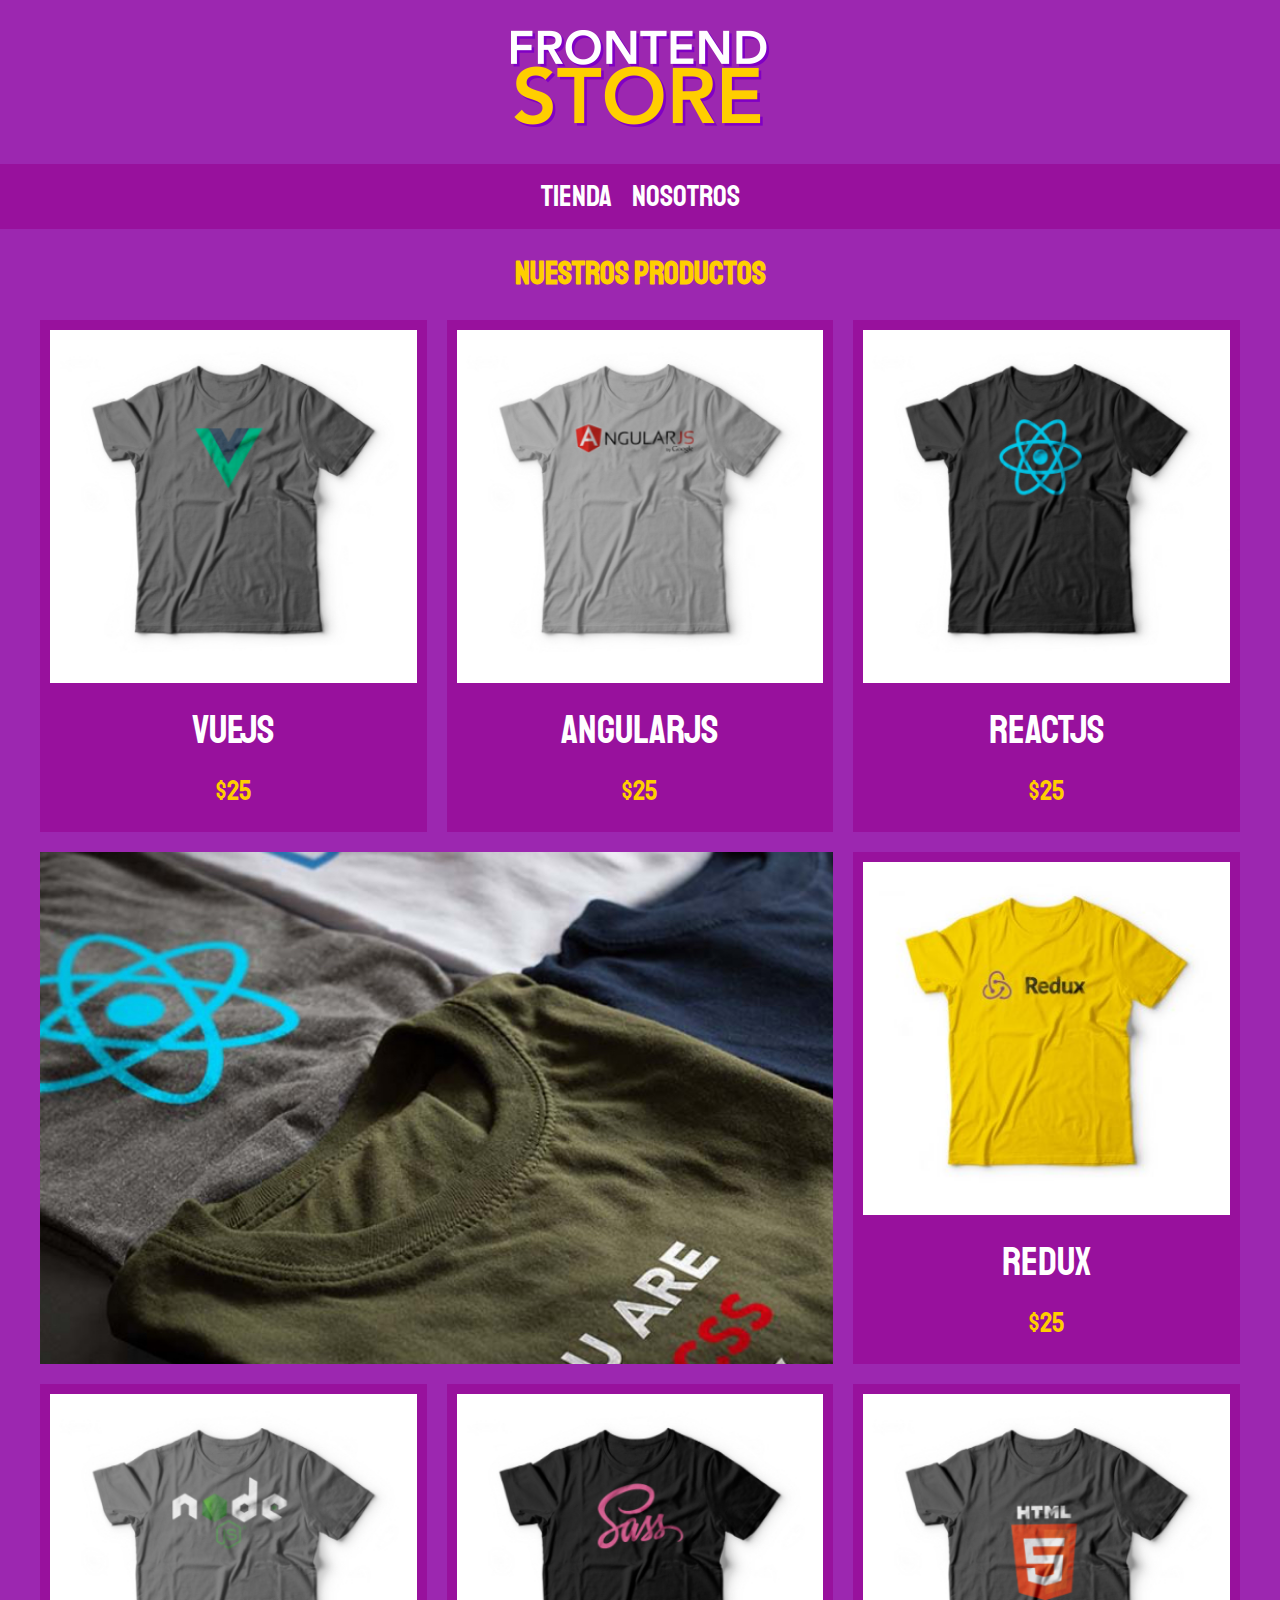
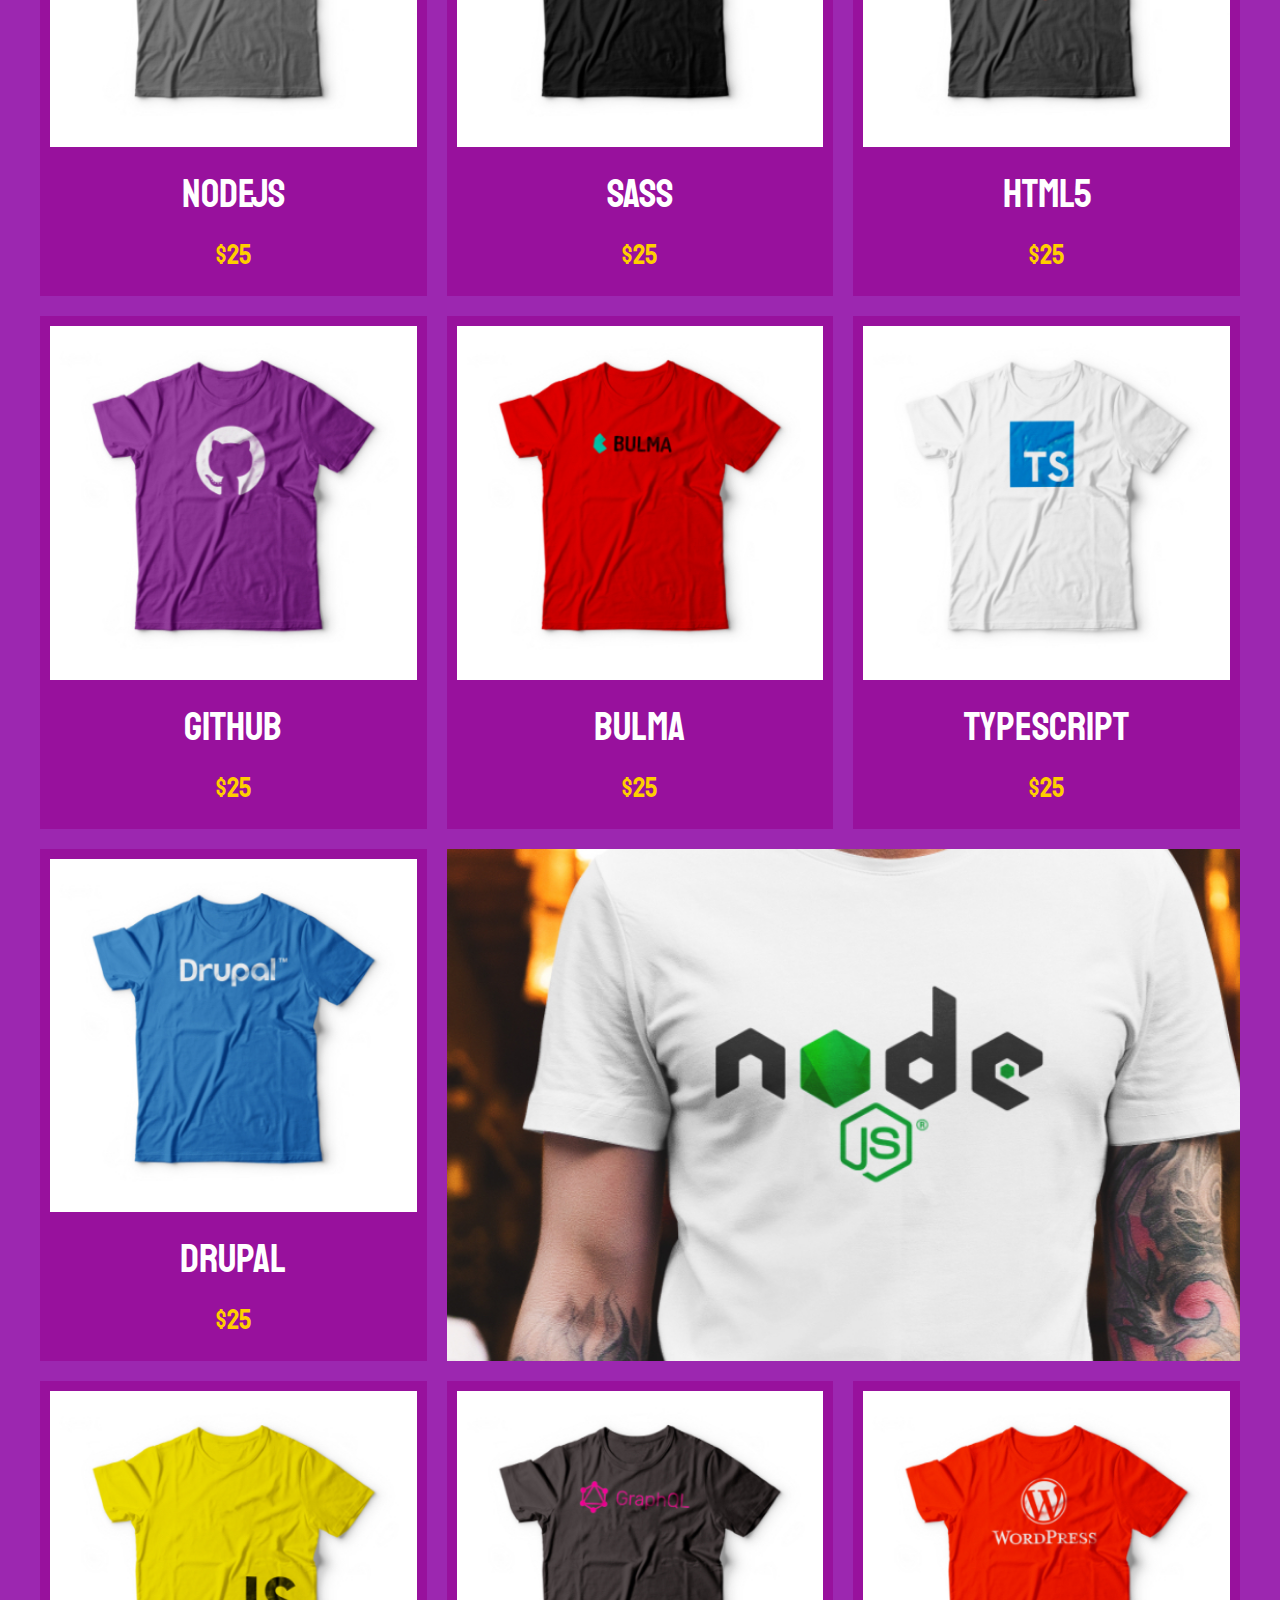
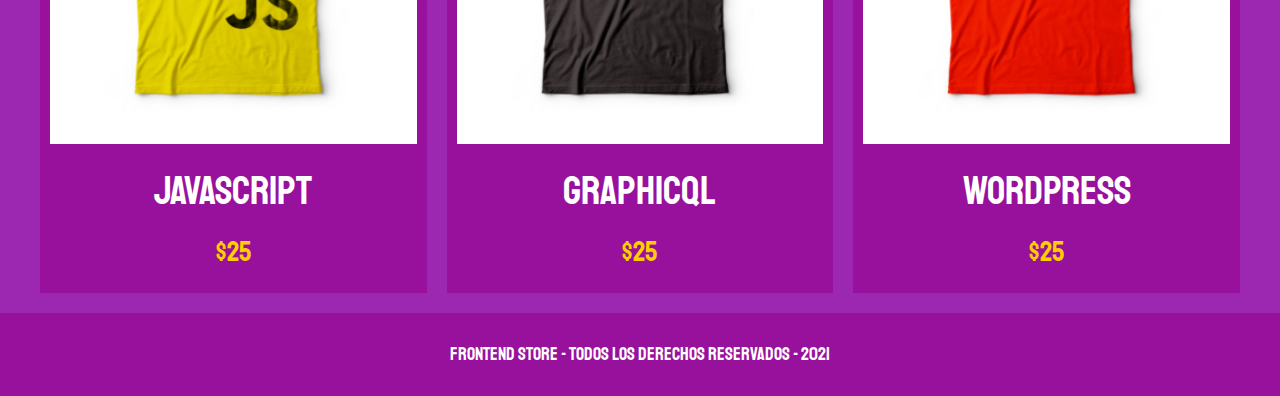
<file: index.html>
<!DOCTYPE html>
<html lang="en">
<head>
    <meta charset="UTF-8">
    <title>FrontEnd Store</title>
    <!--Google Fonts-->
    <link rel="preconnect" href="https://fonts.googleapis.com">
    <link rel="preconnect" href="https://fonts.gstatic.com" crossorigin>
    <link href="https://fonts.googleapis.com/css2?family=Outfit&family=Staatliches&display=swap" rel="stylesheet">
    <!--Stylesheets-->
    <link rel="stylesheet" href="/styles/styles.css">
    <link rel="stylesheet" href="/styles/normalize.css">
</head>
<body>

    <header class="header">
        <a href="/index.html">
            <img class="header__logo" src="/img/logo.png" alt="">
        </a>
    </header>

    <nav class="navigation">
        <a class="navigation__link" href="/index.html">Tienda</a>
        <a class="navigation__link" href="/nosotros.html">Nosotros</a>
    </nav>

    <!--Main Code-->
    <main class="container">
        <h1>Nuestros productos</h1>
        <!--Here It is going to be all the content-->
        <div class="grid">
            <div class="product">
                <a href="/producto.html">
                    <img class="product__image" src="/img/1.jpg" alt="">
                    <div class="product__info">
                        <p class="product__text">VueJS</p>
                        <p class="product__price">$25</p>
                    </div>
                </a>
            </div> <!--.product-->
            <div class="product">
                <a href="/producto.html">
                    <img class="product__image" src="/img/2.jpg" alt="">
                    <div class="product__info">
                        <p class="product__text">AngularJS</p>
                        <p class="product__price">$25</p>
                    </div>
                </a>
            </div> <!--.product-->
            <div class="product">
                <a href="/producto.html">
                    <img class="product__image" src="/img/3.jpg" alt="">
                    <div class="product__info">
                        <p class="product__text">ReactJS</p>
                        <p class="product__price">$25</p>
                    </div>
                </a>
            </div> <!--.product-->
            <div class="product">
                <a href="/producto.html">
                    <img class="product__image" src="/img/4.jpg" alt="">
                    <div class="product__info">
                        <p class="product__text">Redux</p>
                        <p class="product__price">$25</p>
                    </div>
                </a>
            </div> <!--.product-->
            <div class="product">
                <a href="/producto.html">
                    <img class="product__image" src="/img/5.jpg" alt="">
                    <div class="product__info">
                        <p class="product__text">NodeJS</p>
                        <p class="product__price">$25</p>
                    </div>
                </a>
            </div> <!--.product-->
            <div class="product">
                <a href="/producto.html">
                    <img class="product__image" src="/img/6.jpg" alt="">
                    <div class="product__info">
                        <p class="product__text">Sass</p>
                        <p class="product__price">$25</p>
                    </div>
                </a>
            </div> <!--.product-->
            
            <div class="product">
                <a href="/producto.html">
                    <img class="product__image" src="/img/7.jpg" alt="">
                    <div class="product__info">
                        <p class="product__text">HTML5</p>
                        <p class="product__price">$25</p>
                    </div>
                </a>
            </div> <!--.product-->
            <div class="product">
                <a href="/producto.html">
                    <img class="product__image" src="/img/8.jpg" alt="">
                    <div class="product__info">
                        <p class="product__text">Github</p>
                        <p class="product__price">$25</p>
                    </div>
                </a>
            </div> <!--.product-->
            <div class="product">
                <a href="/producto.html">
                    <img class="product__image" src="/img/9.jpg" alt="">
                    <div class="product__info">
                        <p class="product__text">Bulma</p>
                        <p class="product__price">$25</p>
                    </div>
                </a>
            </div> <!--.product-->
            <div class="product">
                <a href="/producto.html">
                    <img class="product__image" src="/img/10.jpg" alt="">
                    <div class="product__info">
                        <p class="product__text">Typescript</p>
                        <p class="product__price">$25</p>
                    </div>
                </a>
            </div> <!--.product-->
            <div class="product">
                <a href="/producto.html">
                    <img class="product__image" src="/img/11.jpg" alt="">
                    <div class="product__info">
                        <p class="product__text">Drupal</p>
                        <p class="product__price">$25</p>
                    </div>
                </a>
            </div> <!--.product-->
            <div class="product">
                <a href="/producto.html">
                    <img class="product__image" src="/img/12.jpg" alt="">
                    <div class="product__info">
                        <p class="product__text">Javascript</p>
                        <p class="product__price">$25</p>
                    </div>
                </a>
            </div> <!--.product-->
            <div class="product">
                <a href="/producto.html">
                    <img class="product__image" src="/img/13.jpg" alt="">
                    <div class="product__info">
                        <p class="product__text">GraphicQl</p>
                        <p class="product__price">$25</p>
                    </div>
                </a>
            </div> <!--.product-->
            <div class="product">
                <a href="/producto.html">
                    <img class="product__image" src="/img/14.jpg" alt="">
                    <div class="product__info">
                        <p class="product__text">WordPress</p>
                        <p class="product__price">$25</p>
                    </div>
                </a>
            </div> <!--.product-->
            <div class="graphic graphic--shirts"></div>
            <div class="graphic graphic--node"></div>
        </div>
    </main>


    <footer class="footer">
        <p class="footer__text">FrontEnd Store - Todos los derechos reservados - 2021</p>
    </footer>
    
</body>
</html>
</file>
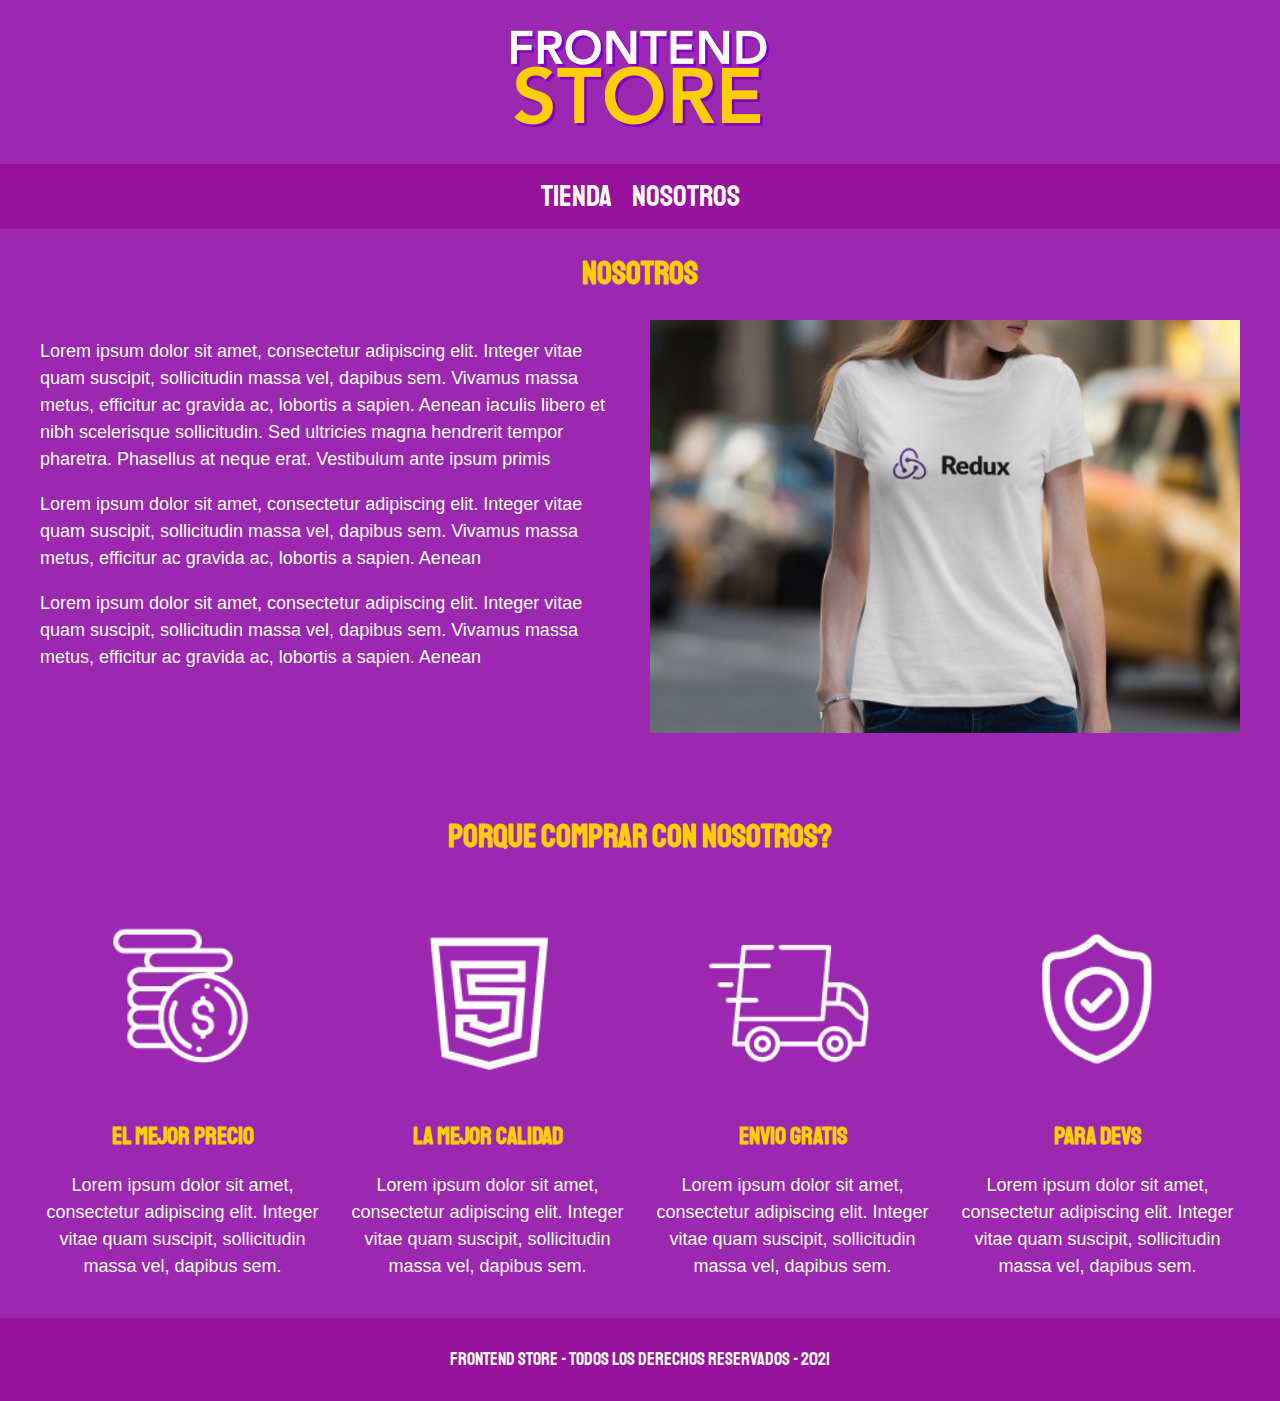
<file: nosotros.html>
<!DOCTYPE html>
<html lang="en">
<head>
    <meta charset="UTF-8">
    <title>FrontEnd Store</title>
    <!--Google Fonts-->
    <link rel="preconnect" href="https://fonts.googleapis.com">
    <link rel="preconnect" href="https://fonts.gstatic.com" crossorigin>
    <link href="https://fonts.googleapis.com/css2?family=Outfit&family=Staatliches&display=swap" rel="stylesheet">
    <!--Stylesheets-->
    <link rel="stylesheet" href="/styles/styles.css">
    <link rel="stylesheet" href="/styles/normalize.css">
</head>
<body>

    <header class="header">
        <a href="/index.html">
            <img class="header__logo" src="/img/logo.png" alt="">
        </a>
    </header>

    <nav class="navigation">
        <a class="navigation__link" href="/index.html">Tienda</a>
        <a class="navigation__link" href="/nosotros.html">Nosotros</a>
    </nav>

    <!--Main Code-->
    <main class="container">
        <h1>Nosotros</h1>

        <div class="nosotros">
            <div class="nosotros__contenido">
                <p>Lorem ipsum dolor sit amet, consectetur adipiscing 
                    elit. Integer vitae quam suscipit, sollicitudin 
                    massa vel, dapibus sem. Vivamus massa metus, 
                    efficitur ac gravida ac, lobortis a sapien. Aenean 
                    iaculis libero et nibh scelerisque sollicitudin.
                    Sed ultricies magna hendrerit tempor pharetra. 
                    Phasellus at neque erat. Vestibulum ante ipsum 
                    primis 
                </p>
                <p>
                    Lorem ipsum dolor sit amet, consectetur adipiscing 
                    elit. Integer vitae quam suscipit, sollicitudin 
                    massa vel, dapibus sem. Vivamus massa metus, 
                    efficitur ac gravida ac, lobortis a sapien. Aenean 
                </p>
                <p>
                    Lorem ipsum dolor sit amet, consectetur adipiscing 
                    elit. Integer vitae quam suscipit, sollicitudin 
                    massa vel, dapibus sem. Vivamus massa metus, 
                    efficitur ac gravida ac, lobortis a sapien. Aenean 
                </p>
            </div>
            <img src="/img/nosotros.jpg" alt="" class="nosotros__imagen">
        </div>
    </main>


    <section class="container comprar">
        <h2 class="comprar__titulo">Porque comprar con nosotros?</h2>        
        
        <div class="bloques">
            <div class="bloque">
                <img class="bloque__imagen" src="/img/icono_1.png" alt="">
                <h3 class="bloque__titulo">El mejor precio</h3>            
                <p>Lorem ipsum dolor sit amet, consectetur adipiscing 
                    elit. Integer vitae quam suscipit, sollicitudin 
                    massa vel, dapibus sem. </p>
            </div> <!--.bloque-->
            <div class="bloque">
                <img class="bloque__imagen" src="/img/icono_2.png" alt="">
                <h3 class="bloque__titulo">La mejor calidad</h3>            
                <p>Lorem ipsum dolor sit amet, consectetur adipiscing 
                    elit. Integer vitae quam suscipit, sollicitudin 
                    massa vel, dapibus sem. </p>
            </div> <!--.bloque-->
            <div class="bloque">
                <img class="bloque__imagen" src="/img/icono_3.png" alt="">
                <h3 class="bloque__titulo">Envio Gratis</h3>            
                <p>Lorem ipsum dolor sit amet, consectetur adipiscing 
                    elit. Integer vitae quam suscipit, sollicitudin 
                    massa vel, dapibus sem. </p>
            </div> <!--.bloque-->
            <div class="bloque">
                <img class="bloque__imagen" src="/img/icono_4.png" alt="">
                <h3 class="bloque__titulo">Para devs</h3>            
                <p>Lorem ipsum dolor sit amet, consectetur adipiscing 
                    elit. Integer vitae quam suscipit, sollicitudin 
                    massa vel, dapibus sem. </p>
            </div> <!--.bloque-->
        </div><!--.bloques-->
        
    </section>


    <footer class="footer">
        <p class="footer__text">FrontEnd Store - Todos los derechos reservados - 2021</p>
    </footer>
    
</body>
</html>
</file>
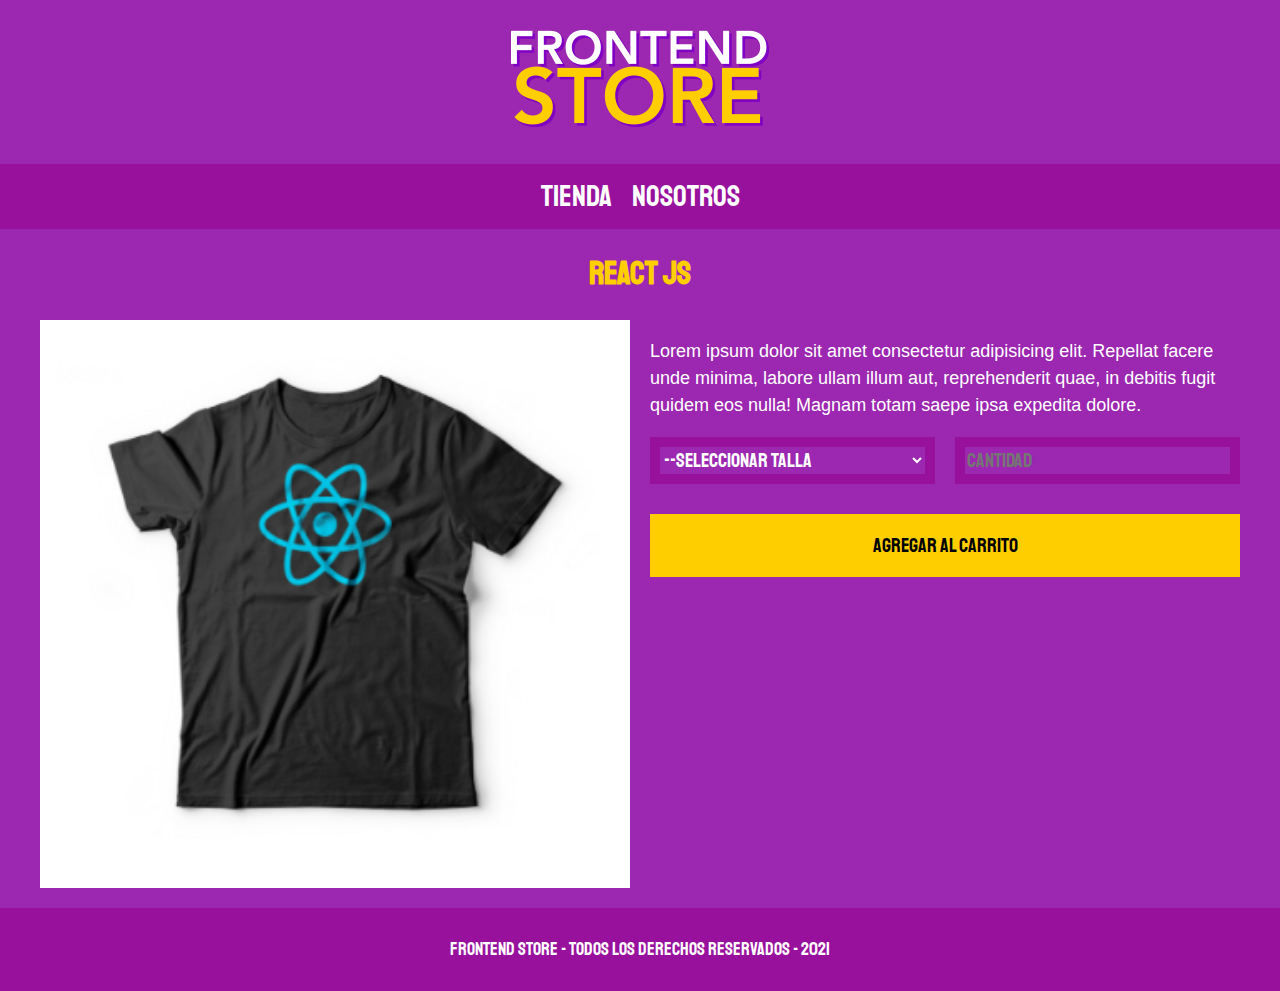
<file: producto.html>
<!DOCTYPE html>
<html lang="en">
<head>
    <meta charset="UTF-8">
    <title>FrontEnd Store</title>
    <!--Google Fonts-->
    <link rel="preconnect" href="https://fonts.googleapis.com">
    <link rel="preconnect" href="https://fonts.gstatic.com" crossorigin>
    <link href="https://fonts.googleapis.com/css2?family=Outfit&family=Staatliches&display=swap" rel="stylesheet">
    <!--Stylesheets-->
    <link rel="stylesheet" href="/styles/styles.css">
    <link rel="stylesheet" href="/styles/normalize.css">
</head>
<body>

    <header class="header">
        <a href="/index.html">
            <img class="header__logo" src="/img/logo.png" alt="">
        </a>
    </header>

    <nav class="navigation">
        <a class="navigation__link" href="/index.html">Tienda</a>
        <a class="navigation__link" href="/nosotros.html">Nosotros</a>
    </nav>

    <!--Main Code-->
    <main class="container">
        <h1>React JS</h1>

        <div class="camisa">
            <img src="/img/3.jpg" alt="">

            <div class="camisa__contenido">
                <p>Lorem ipsum dolor sit amet consectetur 
                    adipisicing elit. Repellat facere unde
                    minima, labore ullam illum aut, reprehenderit 
                    quae, in debitis fugit quidem eos nulla! Magnam 
                    totam saepe ipsa expedita dolore.
                </p>
                <form class="formulario">
                    <select class="formulario__campo">
                        <option disabled selected>--seleccionar talla</option>
                        <option>Small</option>
                        <option>Medium</option>
                        <option>Large</option>
                    </select>
                    <input class="formulario__campo" type="number" placeholder="cantidad" min="1">
                    <input class="formulario__submit" type="submit" value="agregar al carrito">
                </form>
            </div>
        </div>
    </main>


    <footer class="footer">
        <p class="footer__text">FrontEnd Store - Todos los derechos reservados - 2021</p>
    </footer>
    
</body>
</html>
</file>
<file: styles/styles.css>
:root{
    --primary: #9C27B0;
    --darkPrimary: #98119D;
    --second: #FFCE00;
    --darkSecond: rgb(233,287,2);
    --white: #FFF;
    --black: #000;

    --principalFont: 'Staatliches', cursive;
}
html{
    box-sizing: border-box;   
    font-size: 62.5%;
}
*,*:before,*:after{
    box-sizing: inherit;
}
/*Globals*/
body{
    background-color: var(--primary);
    font-size: 1.6rem;
    line-height: 1.5;
    height: 67%;
}
p{
    font-size: 1.8rem;
    font-family: Arial, Helvetica, sans-serif ;
    color: var(--white);
}
a{
    text-decoration: none;
}
img{
    width: 100%;
}
.container{
    max-width: 120rem;
    margin: 0 auto;
}
h1,h2,h3{
    text-align: center;
    color: var(--second);
    font-family: var(--principalFont);
}
h1{
    font-size: 4rem;
}
h2{
    font-size: 3.2rem;
}
h3{
    font-size: 2.4rem;
}
/*Header*/
.header{
    display: flex;
    justify-content: center;
}
.header__logo {
    margin: 3rem 0;
}
/*Navigation*/
.navigation{
    background-color: var(--darkPrimary);
    padding: 1rem 0;
    display: flex;
    justify-content: center;
    gap: 20px;
}
.navigation__link{
    font-family: var(--principalFont);
    color: var(--white);
    font-size: 3rem;
}
.navigation__link:hover{
    color: var(--second);
}

/*Product*/
.grid{
    display: grid;
    grid-template-columns: repeat(2,1fr);
    column-gap: 20px;
    row-gap: 20px;
}
@media(min-width:768px){
    .grid{
        grid-template-columns: repeat(3,1fr);
    }
}
.product{
    background-color: var(--darkPrimary);
    padding: 1rem;
}
.product__image{
    width: 100%;
    
}
.product__text{
    font-size: 40px;
}
.product__price{
    font-size: 28px;
    color: var(--second);
}
.product__text,
.product__price{
    font-family: var(--principalFont);
    margin: 10px 0;
    text-align: center;
}
.graphic{
    min-height: 300px;
    background-repeat: no-repeat;
    background-size: cover;
    grid-column: 1/3;
}
.graphic--shirts{
    /*In this way you can add a specific white space in your main 
    page*/
    grid-row: 2/3;
    background-image: url(/img/grafico1.jpg);
   
}
.graphic--node{
    background-image: url(/img/grafico2.jpg);
    grid-row: 8/9;
}
@media(min-width:768px){
    .graphic--node{
        grid-row: 5/6;
        grid-column: 2/4;
    }
}


/*Footer*/
.footer{
    background-color: var(--darkPrimary);
    padding: 1rem 0;
    margin-top: 20px;
}
.footer__text{
    text-align: center;
    font-family: var(--principalFont);
}

/*Pagina nosotros*/
.nosotros{
    display: grid;
    grid-template-rows: repeat(2,auto);
    
}
@media (min-width: 768px){
    .nosotros{
        grid-template-columns: repeat(2,1fr);
        column-gap: 20px;
    }
}

.nosotros__imagen{
    grid-row: 1/2;
    width: 100%;
}
@media (min-width: 768px){
    .nosotros__imagen{
        grid-column: 2/3;
    }
}

/*Iconos*/
.comprar__titulo{
    margin-top: 80px;
}
.bloques{
    display: grid;
    grid-template-columns: repeat(2,1fr);
    gap: 20px;
}
@media (min-width:768px){
    .bloques{
        grid-template-columns: repeat(4,1fr);
    }
}
.bloque{
    text-align: center;
}
.bloque__titulo{
    margin: 0;
}
.bloque__imagen{
    width: 100%;
}


/*pagina del producto*/
@media (min-width:768px){
    .camisa{
        display: grid;
        grid-template-columns: repeat(2,1fr);
        column-gap: 20px;
    }
}

.formulario{
    display: grid;
    grid-template-columns: repeat(2,1fr);
    gap: 20px;
}
.formulario__campo{
    border-color: var(--darkPrimary);
    border-width: 10px;
    border-style: solid;

    background-color: transparent;
    color: var(--white);
    font-size: 20px;
    font-family: var(--principalFont);
}
.formulario__submit{
    background-color: var(--second);
    border: none;
    font-size: 20px;
    font-family: var(--principalFont);
    padding: 20px;
    margin-top: 10px;


    grid-column: 1/3;
}
.formulario__submit:hover{
    cursor: pointer;
    background-color: var(--darkSecond);
}
</file>
